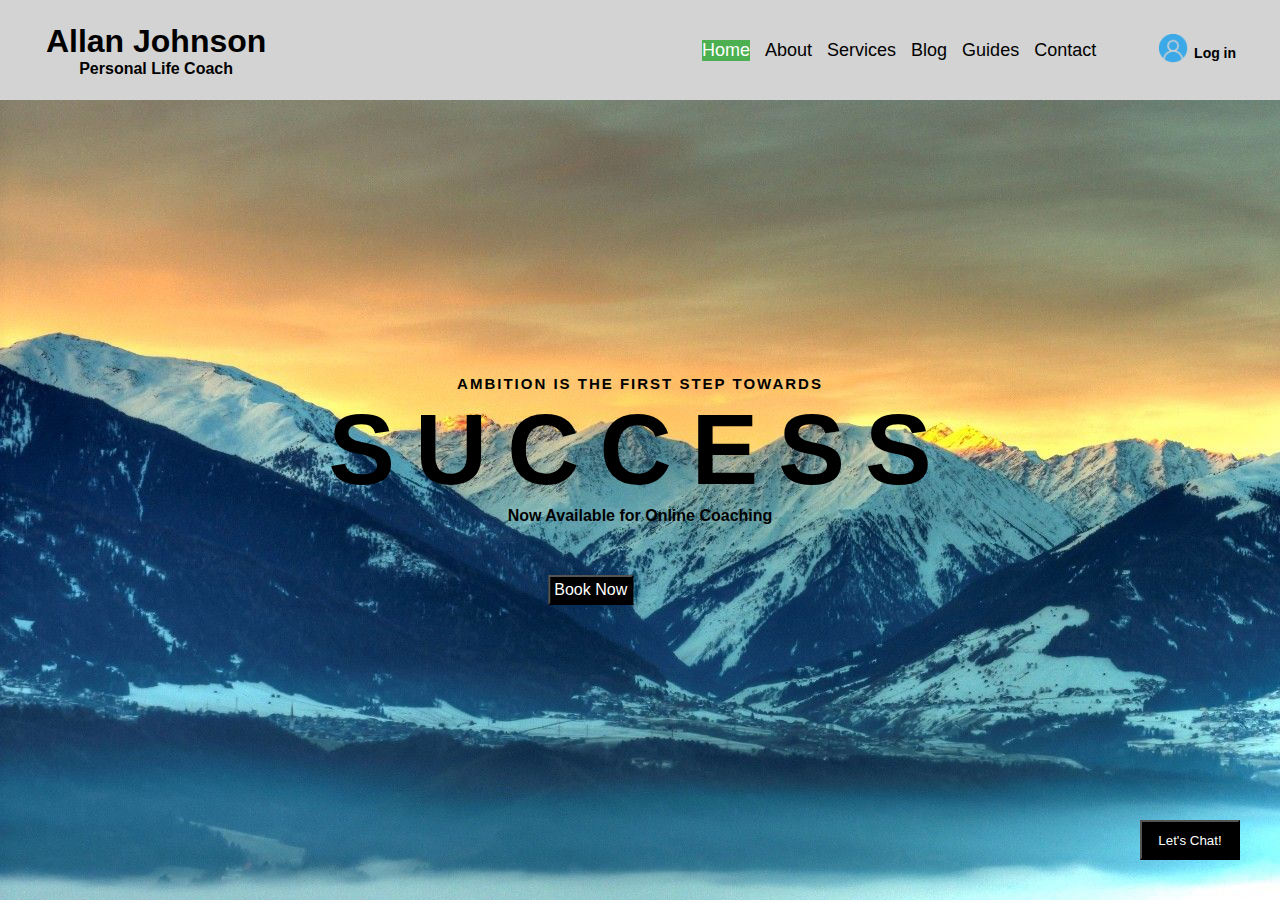
<file: index.html>
<!DOCTYPE html>
<html lang="en">
<head>
    <meta charset="UTF-8">
    <meta http-equiv="X-UA-Compatible" content="IE=edge">
    <meta name="viewport" content="width=device-width, initial-scale=1.0">
    <title>Homepage</title>
    <link rel="stylesheet" href="./style.css">
</head>
<body background="./img/bg_image.jpg">

    <header>
        <div class="logo">
            <h1>Allan Johnson</h1>
            <h4>Personal Life Coach</h4>

        </div>
        <nav>
            <a class="active" href="#">Home</a>
            <a href="./about.html">About</a>
            <a href="./services.html">Services</a>
            <a href="#">Blog</a>
            <a href="#">Guides</a>
            <a href="#">Contact</a>
        </nav>
        <div class="login">
            <img src="./img/login.png" alt="login">
            <h4>Log in</h4>
        </div>



    </header>



    <div class="word">
        <h3>AMBITION IS THE FIRST STEP TOWARDS</h3>
        <h1>SUCCESS</h1>
        <h4>Now Available for Online Coaching</h4>
        <div class="button">
            <button>Book Now</button>

        </div>
    </div>

    <div class="letchat">
        <button>Let's Chat!</button>
    </div>


</body>
</html>
</file>
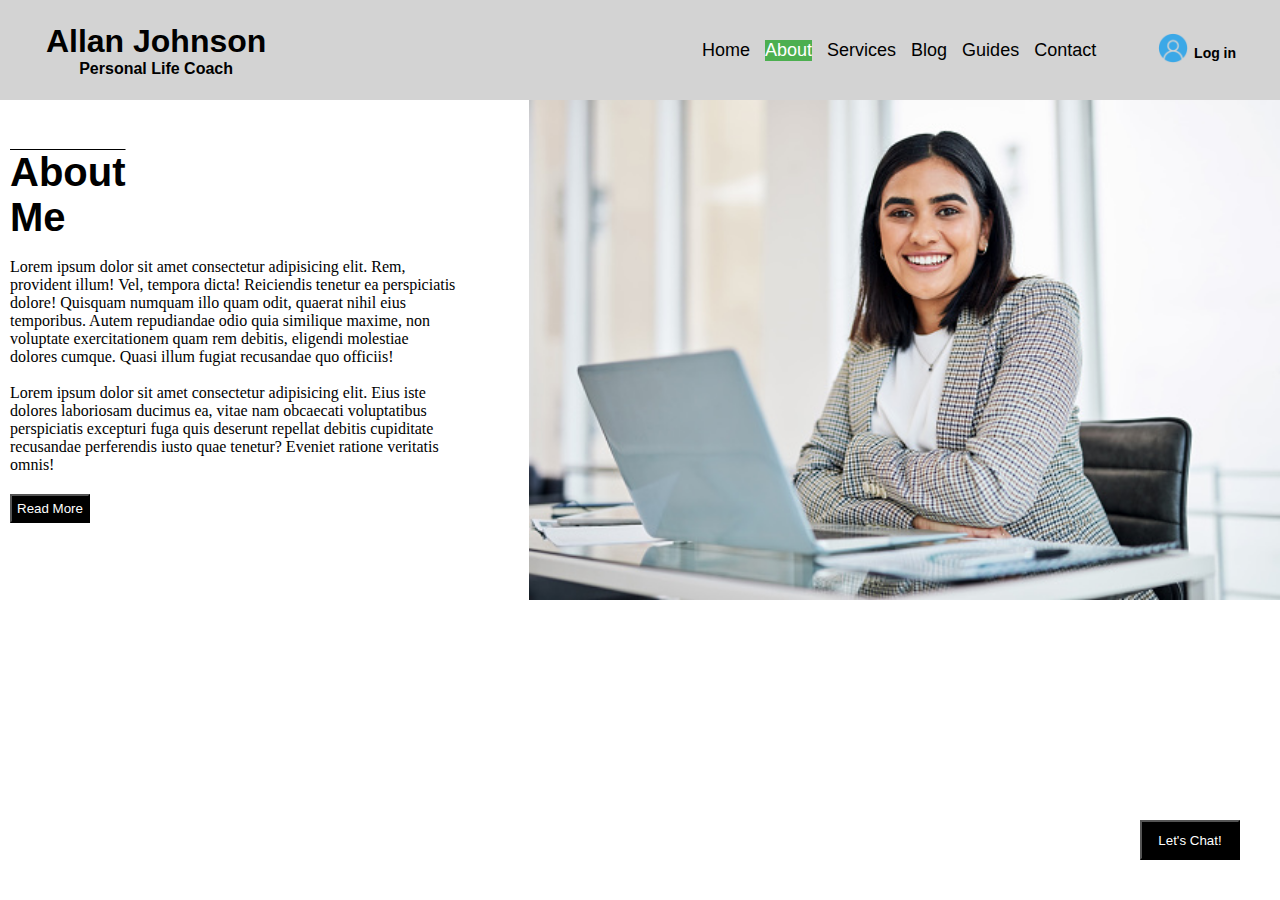
<file: about.html>
<!DOCTYPE html>
<html lang="en">
<head>
    <meta charset="UTF-8">
    <meta http-equiv="X-UA-Compatible" content="IE=edge">
    <meta name="viewport" content="width=device-width, initial-scale=1.0">
    <title>About</title>
    <link rel="stylesheet" href="./style.css">
</head>
<body>

    <header>
        <div class="logo">
            <h1>Allan Johnson</h1>
            <h4>Personal Life Coach</h4>

        </div>
        <nav>
            <a href="./index.html">Home</a>
            <a class="active" href="#">About</a>
            <a href="./services.html">Services</a>
            <a href="#">Blog</a>
            <a href="#">Guides</a>
            <a href="#">Contact</a>
        </nav>

        <div class="login">
            <img src="./img/login.png" alt="login">
            <h4>Log in</h4>
        </div>
    </header>

    <div class="MyDetail">
        <h2>About <br></h2>
        <h3>Me</h3>
        <br>

        <p>Lorem ipsum dolor sit amet consectetur adipisicing elit. Rem, provident illum! Vel, tempora dicta! Reiciendis tenetur ea perspiciatis dolore! Quisquam numquam illo quam odit, quaerat nihil eius temporibus. Autem repudiandae odio quia similique maxime, non voluptate exercitationem quam rem debitis, eligendi molestiae dolores cumque. Quasi illum fugiat recusandae quo officiis!</p> <br>
        <p>Lorem ipsum dolor sit amet consectetur adipisicing elit. Eius iste dolores laboriosam ducimus ea, vitae nam obcaecati voluptatibus perspiciatis excepturi fuga quis deserunt repellat debitis cupiditate recusandae perferendis iusto quae tenetur? Eveniet ratione veritatis omnis!</p>

        <div class="readMore">
            <button>Read More</button>

        </div>

    </div>


    <div class="MyPhoto">
        <img src="./img/woman_img.jpg" alt="My Photo">
    </div>

    <div class="letchat">
        <button>Let's Chat!</button>
    </div>

</body>
</html>
</file>
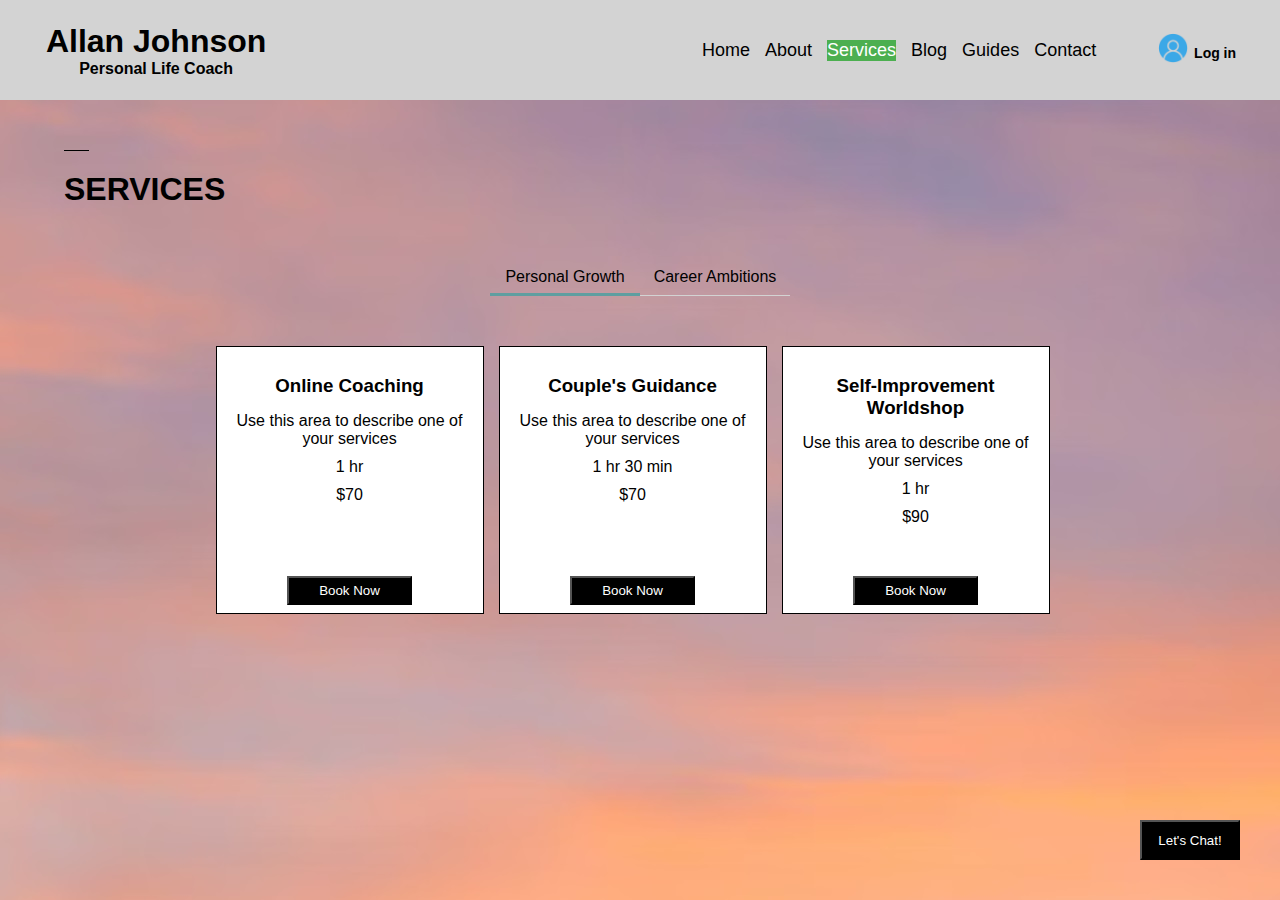
<file: services.html>
<!DOCTYPE html>
<html lang="en">
<head>
    <meta charset="UTF-8">
    <meta http-equiv="X-UA-Compatible" content="IE=edge">
    <meta name="viewport" content="width=device-width, initial-scale=1.0">
    <title>Services</title>
    <link rel="stylesheet" href="./style.css">
</head>
<body  style="background-image: url('./img/sky_image.jpg');">
    <header>
         <div class="logo">
            <h1>Allan Johnson</h1>
            <h4>Personal Life Coach</h4>
        </div>
        <nav>
            <a href="./index.html">Home</a>
            <a href="./about.html">About</a>
            <a class="active" href="#">Services</a>
            <a href="#">Blog</a>
            <a href="#">Guides</a>
            <a href="#">Contact</a>
        </nav>
        <div class="login">
            <img src="./img/login.png" alt="login">
            <h4>Log in</h4>
        </div>
    </header>

    <div class="container">
        <div class="title">
          <span class="dash"></span>
          <h1>SERVICES</h1>
        </div>
        <div class="content">
          <div class="tab-buttons">
            <ul>
              <li class="active">Personal Growth</li>
              <li>Career Ambitions</li>
            </ul>
          </div>

          <div class="tab-content">
            <div class="card">
              <h3>Online Coaching</h3>
              <p class="description">Use this area to describe one of your services</p>
              <p class="duration">1 hr</p>
              <p class="price">$70</p>
              <div class="actions">
                <button>Book Now</button>
              </div>
            </div>
            <div class="card">
              <h3>Couple's Guidance</h3>
              <p class="description">Use this area to describe one of your services</p>
              <p class="duration">1 hr 30 min</p>
              <p class="price">$70</p>
              <div class="actions">
                <button>Book Now</button>
              </div>
            </div>
            <div class="card">
              <h3>Self-Improvement <br> Worldshop</h3>
              <p class="description">Use this area to describe one of your services</p>
              <p class="duration">1 hr</p>
              <p class="price">$90</p>
              <div class="actions">
                <button>Book Now</button>
              </div>
            </div>
          </div>
        </div>
    </div>

    <div class="letchat">
        <button>Let's Chat!</button>
    </div>


</body>
</html>
</file>
<file: style.css>
*{
    margin: 0;
    padding: 0;
}

header{
    display: flex;
    gap: 1rem;
    background-color:lightgray;
    align-items: center;
    justify-content: space-evenly;
    /* position: absolute; */
    width: 100%;
    height: 100px;
}

.login img{
    display: inline;
    height: 30px;
}

.login h4 {
    display: inline;
    font-size: 14px;
    font-family: 'Segoe UI', Tahoma, Geneva, Verdana, sans-serif;
    top: -5px;
    left: 2px;
    position: relative;
}

.logo {
    display: block;
    font-family:'Segoe UI', Tahoma, Geneva, Verdana, sans-serif;
}

.logo h4{
    text-align: center;
}

nav{
    display: flex;
    width: 60%;
    gap: 15px;
    justify-content: right;
    font-size: 16px;
    font-family: 'Segoe UI', Tahoma, Geneva, Verdana, sans-serif;

}

nav a{
    text-decoration: none;
    color: black;
    font-size: 18px;

}
a.active {
    background-color: #4caf50;
    color: white;
}


a:hover:not(.active) {
    background-color: #555;
    color: white;
}

.word{
    position: absolute;
    top: 50%;
    left: 50%;
    transform: translate(-50%, -50%);
    font-family: 'Segoe UI', Tahoma, Geneva, Verdana, sans-serif;
    text-align: center;
    color: black;
  }

.word h1 {
    font-size: 100px;
    margin: 0px;
    letter-spacing: 20px;
  }

.word h3{
    font-size: 15px;
    letter-spacing: 2px;
}


.word button {
  background-color: black;
  color: white;
  padding: 4px 4px;
  text-decoration: none;
  display: flex;
  font-size: 16px;
  cursor: pointer;
  top: 200px;
  left: 220px;
  position: absolute;

}


.MyDetail {
  float: left;
  padding: 50px 10px;
  width: 35%;
  height: 300px;
}
.MyDetail h2{
  text-decoration:overline 1px;
  color: black;
  font-size: 40px;
  font-family: 'Segoe UI', Tahoma, Geneva, Verdana, sans-serif;
}
.MyDetail h3{
  color: black;
  font-size: 40px;
  font-family: 'Segoe UI', Tahoma, Geneva, Verdana, sans-serif;
}

.MyDetail .readMore{
  padding-top: 20px;
  display: block;
  /* left: 200px;
  top: 550px; */
  /* position: relative; */
  font-size: 20px;
}

.MyDetail .readMore button{
  background-color: black;
  color: white;
  padding: 5px 5px;
  cursor:pointer;

}


.MyPhoto img{
  float:right;
  display: block;
  padding: 0px 0px 0px ;
  /* position: relative; */
  height: 500px;

}


.letchat button{
  position:fixed;
  width:100px;
  height:40px;
  bottom:40px;
  right:40px;
  background-color:black;
  color:#FFF;
  cursor: pointer;
  /* border-radius:50px; */
  text-align:center;
}

.container {
  width: 90%;
  margin: 0 auto;
}

.title {
  padding: 50px 0px 0px 0px;
  font-family: 'Segoe UI', Tahoma, Geneva, Verdana, sans-serif;
}

.title .dash {
  display: block;
  width: 25px;
  border-bottom: 1px solid black;
  margin-bottom: 20px;
}

.content {
  text-align: center;
  font-family: 'Segoe UI', Tahoma, Geneva, Verdana, sans-serif;
}

.tab-buttons {
  padding: 50px 0px;
  display: flex;
  justify-content: center;
}

.tabs-button ul {
}

.tab-buttons ul li {
  float: left;
  display: block;
  text-decoration: none;
  width: 150px;
  text-align: center;
  padding: 10px 0px;
  box-shadow: inset 0 -1px 0 lightgrey;
}

.tab-buttons ul li.active {
  box-shadow: inset 0 -3px 0 cadetblue;
}

.tab-content {
  display: flex;
  justify-content: center;
  row-gap: 30px;
}

.card {
  /* padding: 150px 20px; */
  height: 250px;
  width: 250px;
  /* top: 300px; */
  justify-content: center;
  border: 1px solid black;
  /* border-radius:30px; */
  margin: 0 15px 15px 0;
  background-color: white;
  padding: 8px;
  display: flex;
  flex-direction: column;
}

.card h3 {
  padding-top: 20px;
  padding-bottom: 10px;
  font-family: 'Segoe UI', Tahoma, Geneva, Verdana, sans-serif;
}

.card p {
  padding: 5px 0;
}

.card .actions {
  text-align: center;
  margin-top: auto;
}

.card .actions button {
  background-color: black;
  color: white;
  padding: 5px 30px;
  cursor:pointer;
}
</file>
